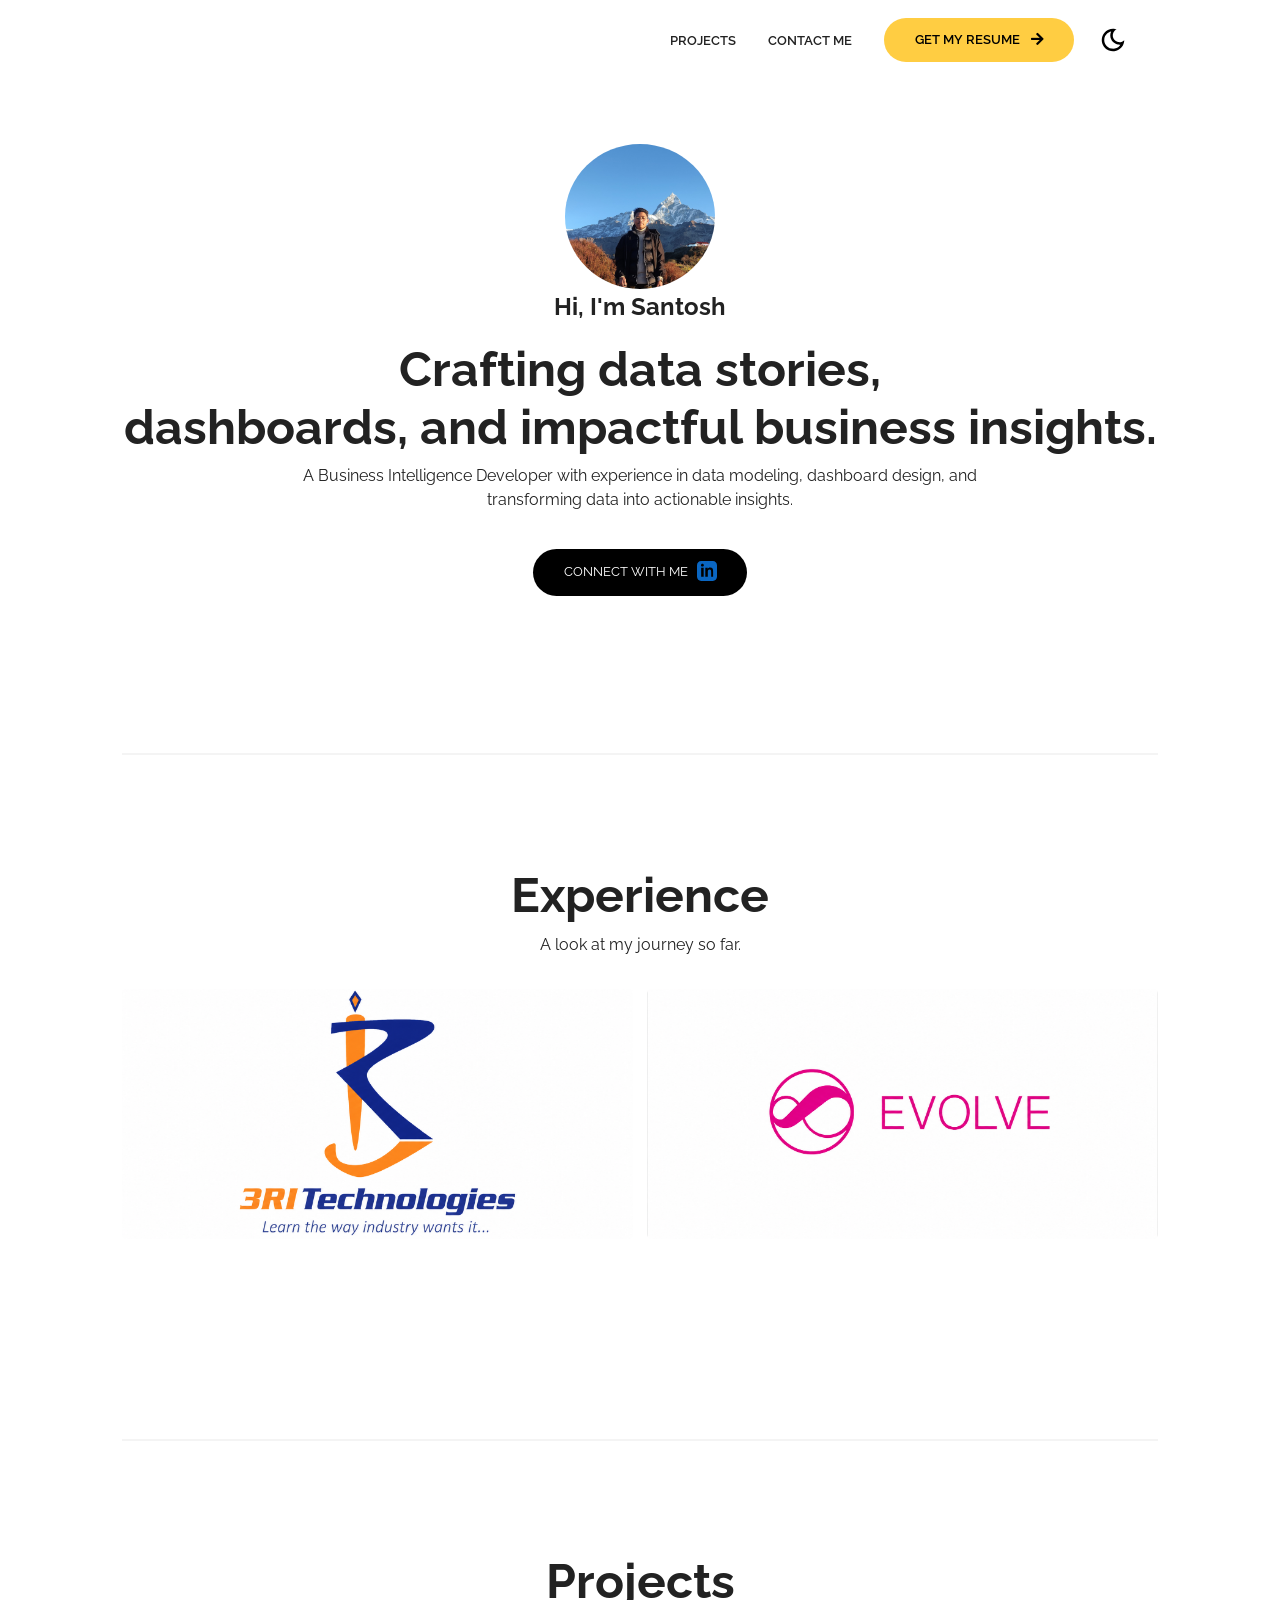
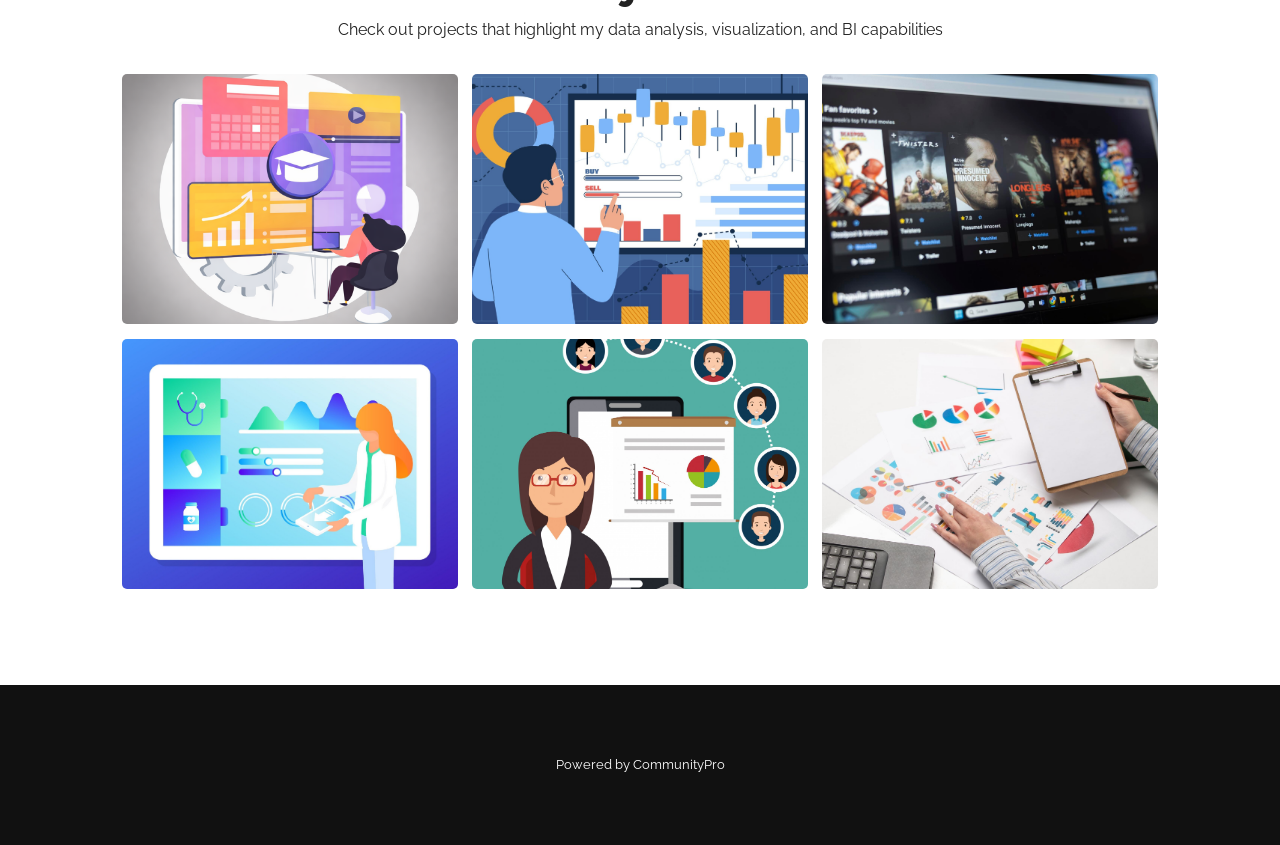
<file: index.html>
<!doctype html>
<html lang="en">
  <head>
    <!-- <meta charset="UTF-8" />
    <meta http-equiv="X-UA-Compatible" content="IE=edge" />
    <meta name="viewport" content="width=device-width, initial-scale=1.0" /> -->

    <!-- Primary Meta Tags -->
    <!-- <title>Santosh Ruchal</title>
    <meta name="title" content="Santosh Ruchal" /> -->
    <!-- <meta
      name="description"
      content="Build or customize your portfolio website using this super easy template. Free to use if you are a member of the community or a contributor to this project"
    /> -->

    <!-- Open Graph / Facebook -->
    <!-- <meta property="og:type" content="website" /> -->
    <!-- <meta
      property="og:url"
      content="https://github.com/CommunityPro/portfolio-html"
    /> -->
    <!-- <meta property="og:title" content="Learn more about Santosh Ruchal" /> -->
    <!-- <meta
      property="og:description"
      content="Build or customize your portfolio website using this super easy template. Free to use if you are a member of the community or a contributor to this project"
    /> -->
    <!-- <meta
      property="og:image"
      content="./assets/site_thumbnail.png"
    /> -->

    <!-- Twitter -->
    <!-- <meta property="twitter:card" content="summary_large_image" />
    <meta
      property="twitter:url"
      content="https://github.com/CommunityPro/portfolio-html"
    />
    <meta property="twitter:title" content="Portfolio Template - Open source" />
    <meta
      property="twitter:description"
      content="Build or customize your portfolio website using this super easy template. Free to use if you are a member of the community or a contributor to this project"
    />
    <meta
      property="twitter:image"
      content="https://user-images.githubusercontent.com/62628408/150613011-b78a7f5a-0af1-4312-aab0-0022e7258693.png"
    /> -->

    <!-- Link -->
    <link
      rel="apple-touch-icon"
      sizes="180x180"
      href="assets/favicon/apple-touch-icon.png"
    />
    <link
      rel="icon"
      type="image/png"
      sizes="16x16"
      href="/assets/favicon/favicon-16x16.png"
    />
    <link
      rel="icon"
      type="image/png"
      sizes="32x32"
      href="assets/favicon/favicon-32x32.png"
    />
    <link
      rel="icon"
      type="image/png"
      sizes="192x192"
      href="assets/favicon/android-chrome-192x192.png"
    />
    <link
      rel="icon"
      type="image/png"
      sizes="512x512"
      href="assets/favicon/android-chrome-512x512.png"
    />
    <link rel="icon" type="image/x-icon" href="assets/favicon/favicon.ico" />
    <link rel="manifest" href="assets/favicon/site.webmanifest" />
    <link
      rel="stylesheet"
      href="https://use.fontawesome.com/releases/v5.15.4/css/all.css"
      integrity="sha384-DyZ88mC6Up2uqS4h/KRgHuoeGwBcD4Ng9SiP4dIRy0EXTlnuz47vAwmeGwVChigm"
      crossorigin="anonymous"
    />
    <link rel="stylesheet" href="css/style.css" />
    <link rel="stylesheet" href="css/utilities.css" />
  </head>
  <body>
    <header id="hero">
      <!-- Navbar -->
      <nav class="navbar">
        <div class="container">
          <!-- Logo -->
          <h1 id="logo">
            <!-- <a href="https://github.com/CommunityPro/portfolio-html" > -->
            <!-- <img src="./assets/logo.png" alt="Your Logo" /> -->
            <!-- </a>  -->
          </h1>
          <!-- Navbar links -->
          <ul class="nav-menu">
            <li><a class="nav-link" href="#projects">PROJECTS</a></li>
            <li>
              <a
                class="nav-link"
                href="https://mail.google.com/mail/?view=cm&fs=1&to=santoshruchal603@gmail.com"
                target="_blank"
                rel="noopener noreferrer"
                >CONTACT ME</a
              >
            </li>
            <!-- <li><a class="nav-link" href="#">BlOG</a></li> -->
            <li>
              <a
                class="nav-link btn btn-primary"
                href="https://drive.google.com/uc?export=download&id=1k1zKCGQLg2uH5PCb5obCW9CUSp_BuYfw"
                >GET MY RESUME <i class="fas fa-arrow-right"></i
              ></a>
            </li>

            <!-- Toggle switch -->
            <div class="theme-switch">
              <input type="checkbox" id="switch" />
              <label class="toggle-icons" for="switch">
                <img class="moon" src="assets/moon.svg" />
                <img class="sun" src="assets/sun.svg" />
              </label>
            </div>
            <!-- Hamburger menu -->
          </ul>
          <div class="hamburger">
            <span class="bar"></span>
            <span class="bar"></span>
            <span class="bar"></span>
          </div>
        </div>
      </nav>

      <section class="header-container">
        <img class="profile-image" src="assets/ss.jpg" alt="" />
        <h1>Hi, I'm Santosh</h1>

        <div class="content-text">
          <h2>Crafting data stories,</h2>
          <h2>dashboards, and impactful business insights.</h2>

          <p>
            A Business Intelligence Developer with experience in data modeling,
            dashboard design, and transforming data into actionable insights.
          </p>
        </div>
        <a
          href="https://www.linkedin.com/in/santosh-ruchal"
          target="_blank"
          rel="noopener noreferrer"
          class="btn btn-secondary"
          >Connect With Me
          <svg
            xmlns="http://www.w3.org/2000/svg"
            width="20"
            height="20"
            fill="#0A66C2"
            viewBox="0 0 24 24"
            style="vertical-align: middle; margin-left: 6px; margin-bottom: 3px"
          >
            <path
              d="M19 0h-14c-2.761 0-5 2.239-5 5v14c0 
    2.761 2.239 5 5 5h14c2.761 0 5-2.239 
    5-5v-14c0-2.761-2.239-5-5-5zm-11 
    19h-3v-11h3v11zm-1.5-12.268c-.966 
    0-1.75-.784-1.75-1.75s.784-1.75 
    1.75-1.75 1.75.784 1.75 1.75-.784 
    1.75-1.75 1.75zm13.5 12.268h-3v-5.604c0-1.337-.026-3.063-1.867-3.063-1.868 
    0-2.154 1.459-2.154 2.967v5.7h-3v-11h2.881v1.507h.041c.401-.76 
    1.379-1.561 2.838-1.561 3.033 0 3.593 
    1.997 3.593 4.59v6.464z"
            />
          </svg>
        </a>
      </section>
    </header>
    <!-- Experience -->
    <section id="experiences" class="experience-container container">
      <div class="edivision"></div>
      <div class="content-text">
        <h2>Experience</h2>
        <p>A look at my journey so far.</p>
      </div>

      <article class="experience">
        <!-- experience 1 -->
        <div class="ecard">
          <div class="ecard-info">
            <div class="ecard-bio">
              <h3>3RI Technologies</h3>
              <p>Data Science Trainee | 7 Months</p>
            </div>

            <div class="exp">
              <a href="https://www.3ritechnologies.com/" target="_blank"
                ><i class="fas fa-globe"></i
              ></a>
            </div>
          </div>
        </div>

        <!-- experience 2 -->
        <div class="ecard">
          <div class="ecard-info">
            <div class="ecard-bio">
              <h3>Evolve Pvt. Ltd.</h3>
              <p>BI Developer | 3 Years</p>
            </div>

            <div class="exp">
              <a href="https://www.evolveasia.co/" target="_blank"
                ><i class="fas fa-globe"></i
              ></a>
            </div>
          </div>
        </div>
      </article>
    </section>

    <!-- Projects -->
    <section id="projects" class="project-container container">
      <div class="division"></div>
      <div class="content-text">
        <h2>Projects</h2>
        <p>
          Check out projects that highlight my data analysis, visualization, and
          BI capabilities
        </p>
      </div>

      <article class="project">
        <!-- Project 1 -->
        <div href="" class="card">
          <div class="project-info">
            <div class="project-bio">
              <p><b>Project 1: College Operations & Resource Analysis Dashboard</b></p>
              <!-- <p>College Operations & Resource Analysis Dashboard</p> -->
            </div>

            <div class="project-link">
              <a href="#" target="_blank"><i class="fab fa-github"></i></a>
              <!--github docs link-->
              <a href="#" target="_blank"><i class="fas fa-globe"></i></a>
              <!--direct power bi public link-->
            </div>
          </div>
        </div>

        <!-- Project 2 -->
        <div href="" class="card">
          <div class="project-info">
            <div class="project-bio">
              <p><b>Project 2: Crypto Market Analysis Dashboard</b></p>
              <!-- <p>Crypto Market Analysis Dashboard</p> -->
            </div>

            <div class="project-link">
              <a href="#" target="_blank"><i class="fab fa-github"></i></a>
              <a href="#" target="_blank"><i class="fas fa-globe"></i></a>
            </div>
          </div>
        </div>

        <!-- Project 3 -->
        <div href="" class="card">
          <div class="project-info">
            <div class="project-bio">
              <p><b>Project 3: IMDB Movie Analysis Dashboard</b></p>
              <!-- <p>IMDB Movie Analysis Dashboard</p> -->
            </div>

            <div class="project-link">
              <a href="#" target="_blank"><i class="fab fa-github"></i></a>
              <a href="#" target="_blank"><i class="fas fa-globe"></i></a>
            </div>
          </div>
        </div>

        <!-- Project 4 -->
        <div href="" class="card">
          <div class="project-info">
            <div class="project-bio">
              <p><b>Project 4: Health Status Analytics Dashboard</b></p>
              <!-- <p>Health Status Analytics Dashboard</p> -->
            </div>

            <div class="project-link">
              <a href="#" target="_blank"><i class="fab fa-github"></i></a>
              <a href="#" target="_blank"><i class="fas fa-globe"></i></a>
            </div>
          </div>
        </div>

        <!-- Project 5 -->
        <div href="" class="card">
          <div class="project-info">
            <div class="project-bio">
              <p><b>Project 5: HR Analysis Dashboard</b></p>
              <!-- <p>HR Analysis Dashboard</p> -->
            </div>

            <div class="project-link">
              <a href="#" target="_blank"><i class="fab fa-github"></i></a>
              <a href="#" target="_blank"><i class="fas fa-globe"></i></a>
            </div>
          </div>
        </div>

        <!-- Project 6 -->
        <div href="" class="card">
          <div class="project-info">
            <div class="project-bio">
              <p><b>Project 6: Sales Forecasting Dashboard by Integrating Python</b></p>
              <!-- <p>Sales Forecasting Dashboard by Integrating Python</p> -->
            </div>

            <div class="project-link">
              <a href="#" target="_blank"><i class="fab fa-github"></i></a>
              <a href="#" target="_blank"><i class="fas fa-globe"></i></a>
            </div>
          </div>
        </div>
      </article>

      <!-- <a href="#" class="btn btn-secondary" target="_blank"
        >See More <i class="fas fa-arrow-right"></i
      ></a> -->
    </section>

    <footer id="footer">
      <div class="container">
        <!-- <a href="mailto:communitypro47@gmail.com"></a> -->
        <!-- Social links -->
        <!-- <div class="social">
          <a href="#" target="_blank"
            ><img src="./assets/facebook-icon.svg" alt="Facebook"
          /></a>
          <a href="#" target="_blank"
            ><img src="./assets/twitter-icon.svg" alt="Twitter"
          /></a>
          <a href="#" target="_blank"
            ><img src="./assets/linkedin-icon.svg" alt="Linkedin"
          /></a>
          <a href="#" target="_blank"
            ><img src="./assets/github-icon.svg" alt="GitHub"
          /></a>
          <a href="#" target="_blank"
            ><img src="./assets/hashnode-icon.svg" alt="Hashnode"
          /></a>
        </div> -->
        <!-- Attribution -->
        <div class="attribution">
          <!-- <a
            href="https://github.com/CommunityPro/portfolio-html"
            target="_blank"
            rel="noopener noreferrer"
          > -->
           <p>Powered by CommunityPro</p>
            <!-- <img
              src="https://user-images.githubusercontent.com/62628408/157202263-9174da24-b19a-4017-9b7c-a1d26ae8f014.svg"
              alt="attribution"
              width="150px"
            /> -->
          </a>
        </div>
        <!-- <p>
          Copyright &copy; Communitypro <span id="datee"></span>, All rights
          reserved
        </p> -->
      </div>
    </footer>
    <script src="js/script.js"></script>
  </body>
</html>
</file>
<file: css/style.css>
/* This is the required project styling. Will contain essential CSS styles like:
   * Flex property
   * Grid layout
   * Cards and sections
*/

@import url(https://fonts.googleapis.com/css?family=Raleway:100,200,300,regular,500,600,700,800,900,100italic,200italic,300italic,italic,500italic,600italic,700italic,800italic,900italic);

/* variables */
:root {
  /* Colors */
  --primary-color: #ffcd42;
  --secondary-color: #ffd35c;
  --bg-primary: #ffffff;
  --text-color: #222222;
  --text-color-two: #ffffff;
  --bg-secondary: #000000;
  --card-background: #f4f4f4;
  --ecard-background: #f4f4f4;
  --bg-secondary-two: #111111;

  --shadow: 0 10px 40px rgba(0, 0, 0, 0.2);

  /* Font Weight */
  --weight-small: 400;
  --weight-semibold: 600;
  --weight-bold: 800;

  /* Max width */
  --width-small: 600px;
  --width-medium: 1100px;
  --width-large: 1300px;
}

[data-theme="dark"] {
  --primary-color: #ffcd42;
  --secondary-color: #ffd35c;
  --bg-primary: #000000;
  --text-color: #ffffff;
  --text-color-two: #222222;
  --bg-secondary: #ffffff;
  --card-background: #111111;
  --ecard-background: #111111;
  --bg-secondary-two: #f4f4f4;
  --shadow: 0 2px 10px rgba(95, 95, 95, 0.2);
}

html {
  font-size: 100%;
  scroll-behavior: smooth;
}

/* Reset default styling */
* {
  margin: 0;
  padding: 0;
  box-sizing: border-box;
}

ul {
  list-style: none;
}

a {
  text-decoration: none;
  color: var(--text-color);
}

/* Main styling */
body {
  background: var(--bg-primary);
  color: var(--text-color);
  font-family: "Raleway", sans-serif;
  line-height: 1.5;
}

/* Navbar */
.navbar {
  position: fixed;
  top: 0;
  left: 0;
  right: 0;
  z-index: 20;
  background: var(--bg-primary);
}

.navbar .container {
  display: flex;
  align-items: center;
  justify-content: space-between;
  z-index: 20;
  height: 80px;
  width: 100%;
}

.navbar .nav-menu {
  display: flex;
  align-items: center;
  background: var(--bg-primary);
}

.navbar .nav-link {
  margin: 0 1rem;
  font-size: 0.8rem;
  font-weight: var(--weight-semibold);
}

.navbar #logo img {
  display: block;
  width: 40px;
}

.navbar .btn {
  margin-right: 1.5rem;
}

.fas.fa-arrow-right {
  margin-left: 0.5rem;
  font-size: 0.9rem;
}

/* hamburger */
.hamburger {
  margin-bottom: 0.1rem;
  display: none;
}

.bar {
  display: block;
  width: 23px;
  height: 3px;
  margin: 4px auto;
  transition: all 0.3s ease-in-out;
  border-radius: 30px;
  background-color: var(--bg-secondary);
}

/* Hero section */
#hero {
  display: flex;
  flex-direction: column;
  height: 100%;
}

.profile-image {
  width: 150px;
  border-radius: 50%;
  animation: bounce 1s infinite alternate;
}

@keyframes bounce {
  from {
    transform: translateY(0px);
  }

  to {
    transform: translateY(-10px);
  }
}

.division {
  width: 100%;
  height: 2px;
  background-color: var(--card-background);
  margin: 5.5rem 0;
}

.edivision {
  width: 100%;
  height: 2px;
  background-color: var(--ecard-background);
  margin: 5.5rem 0;
}

/*Experiences*/
#experiences {
  display: flex;
  flex-direction: column;
  margin: 2rem auto 5rem;
}

#experiences .btn {
  align-self: center;
  margin: 2rem 0;
}

.experience {
  display: grid;
  grid-template-columns: repeat(2, 1fr);
  grid-auto-rows: minmax(250px, auto);
  grid-gap: 0.9rem;
}

.ecard .ecard-bio p {
  font-size: 0.83rem;
  color: black;
}

.ecard .ecard-bio h3 {
  font-size: 0.9rem;
  color: black;
}

.ecard-info {
  display: flex;
  justify-content: space-between;
  opacity: 0;
  position: relative;
  transition: 0.5s ease-in-out;
}

.ecard-bio {
  display: flex;
  flex-direction: column;
  justify-content: flex-end;
  position: relative;
  top: 160px;
  left: 10px;
  background-color: rgba(170, 171, 170, 0.9);
  border-radius: 5px;
  padding: 5px 5px;
}
/* ------------------------------------------------------------------------------------------------ */

/* Projects */
#projects {
  display: flex;
  flex-direction: column;
  margin: 2rem auto 5rem;
}

#projects .btn {
  align-self: center;
  margin: 2rem 0;
}

.project {
  display: grid;
  grid-template-columns: repeat(3, 1fr);
  grid-auto-rows: minmax(250px, auto);
  grid-gap: 0.9rem;
}

.card .project-bio p {
  font-size: 0.83rem;
  color: black;
}

.card .project-bio h3 {
  font-size: 0.9rem;
  color: black;
}

.project-info {
  display: flex;
  justify-content: space-between;
  opacity: 0;
  position: relative;
  transition: 0.5s ease-in-out;
}

.project-bio {
  display: flex;
  flex-direction: column;
  justify-content: flex-end;
  position: relative;
  top: 160px;
  left: 10px;
  background-color: rgba(170, 171, 170, 0.9);
  border-radius: 5px;
  padding: 5px 5px;
}

/* Footer */
#footer {
  background: #111111;
}

#footer .container {
  display: flex;
  flex-direction: column;
  align-items: center;
  justify-content: center;
  color: #ffffff;
  min-height: 160px;
  text-align: center;
}

#footer a {
  font-size: 0.8rem;
  color: #fff;
}

#footer a:hover {
  opacity: 0.6;
}

#footer .social {
  margin: 0.9rem 0;
}

#footer .social img {
  width: 20px;
  height: 20px;
}

#footer .social a {
  margin: 0 0.5rem;
}

#footer p {
  font-size: 0.8rem;
}

/* Responsiveness */

@media (max-width: 1000px) {
  .project {
    display: grid;
    grid-template-columns: repeat(2, 1fr);
  }
  .experience {
    display: grid;
    grid-template-columns: repeat(2, 1fr);
  }
}

@media (max-width: 768px) {
}

@media (max-width: 670px) {
  .navbar .nav-menu {
    position: fixed;
    right: -100vw;
    top: 4.5rem;
    flex-direction: column;
    width: calc(80% - 10px);
    transition: 0.3s;
    box-shadow: var(--shadow);
    padding: 2rem;
    border-radius: 5px;
    align-items: flex-start;
  }

  .navbar .btn {
    margin: 0;
    margin-top: 1rem;
  }

  .nav-menu.active {
    right: 20px;
  }

  .nav-menu .nav-link {
    font-size: 0.9rem;
    margin: 0 0.2rem;
  }

  .nav-menu li {
    margin-bottom: 0.5rem;
    width: 100%;
  }

  .nav-menu .btn {
    width: 100%;
    text-align: center;
    margin-top: 0.5rem;
  }

  .hamburger {
    display: block;
    cursor: pointer;
    padding: 0.2rem 0.4rem;
  }

  .hamburger.active {
    border: 1px dotted gray;
  }

  .hamburger.active .bar:nth-child(2) {
    opacity: 0;
  }

  .hamburger.active .bar:nth-child(1) {
    transform: translateY(6px) rotate(45deg);
  }

  .hamburger.active .bar:nth-child(3) {
    transform: translateY(-8px) rotate(-45deg);
  }
}

@media (max-width: 600px) {
  .project {
    display: grid;
    grid-template-columns: 1fr;
  }

  .experience {
    display: grid;
    grid-template-columns: 1fr;
  }

  .header-container .btn {
    border-radius: 5px;
    width: 80%;
  }
}
</file>
<file: css/utilities.css>
/* ?This is where reusable styling of this template will be. 
   !Will contain things like:
   * Button styling
   * Background color styling
   * padding and margin
*/

.container {
  max-width: var(--width-medium);
  margin: 0 auto;
  padding: 1rem 2rem;
}

h1::selection,
h2::selection {
  color: #111;
  background: var(--primary-color);
}

/* Buttons */
.btn {
  display: inline-block;
  padding: 0.75rem 1.9rem;
  border-radius: 30px;
  text-transform: uppercase;
  font-size: 0.82rem;
  transition: 0.3s;
}

.btn-primary {
  background: var(--primary-color);
  color: #000000;
}

.btn-secondary {
  margin: 5px 0;
  background-color: var(--bg-secondary);
  color: var(--bg-primary);
}

/* add hover to resume button */
.btn-primary:hover {
  background: var(--secondary-color);
}

/* Dark mode toggle */
#switch {
  display: none;
}

.toggle-icons {
  display: flex;
  justify-content: space-between;
  align-items: center;
  cursor: pointer;
}

.toggle-icons > img {
  transition: 0.6s cubic-bezier(0.23, 1, 0.32, 1);
  width: 30px;
}

.moon {
  transform: rotate(10deg);
}

#switch:checked + .toggle-icons .moon {
  transform: rotate(250deg);
}

#switch:checked + .toggle-icons .sun {
  transform: rotate(100deg);
}

/* Header Container */
.header-container {
  display: flex;
  flex-direction: column;
  align-items: center;
  justify-content: center;
  margin-top: 8rem;
  padding: 1rem;
}

.header-container > div {
  margin-top: 1rem;
}

.content-text {
  text-align: center;
  margin: 1.5rem 0;
}

.content-text h2 {
  font-size: 3rem;
  line-height: 1.2;
  transition: 0.2s ease-in-out;
}

.content-text p {
  padding: 0.5rem;
  margin: 0 auto;
  max-width: 700px;
}

/* Project cards */
.card {
  padding: 1rem;
  background: var(--card-background);
  color: #ffffff;
  border-radius: 5px;
  transition: 0.4s ease-in-out;
  cursor: pointer;
}

.card a {
  color: #ffffff;
  transition: 0.25s ease-in-out;
  font-size: 1.1rem;
  margin-right: 0.3rem;
}

.card a:hover {
  color: var(--primary-color);
}

.card:hover {
  box-shadow: inset 0 100px 1000px 10px rgba(0, 0, 0, 0.8);
}

.card:hover .project-info {
  opacity: 1;
}

/* Project Images */

/* project 1 */
.card:nth-child(1) {
  background: url(../assets/project/project-one.png) center center/cover;
}

/* Project 2 */
.card:nth-child(2) {
  background: url(../assets/project/project-two.png) center center/cover;
}

/* Project 3 */
.card:nth-child(3) {
  background: url(../assets/project/project-three.png) center center/cover;
}

/* Project 4 */
.card:nth-child(4) {
  background: url(../assets/project/project-four.png) center center/cover;
}

/* Project 5 */
.card:nth-child(5) {
  background: url(../assets/project/project-five.png) center center/cover;
}

/* Project 6 */
.card:nth-child(6) {
  background: url(../assets/project/project-six.png) center center/cover;
}

/* -------------------------------------------------------- */
/* experience cards */
.ecard {
  padding: 1rem;
  background: var(--ecard-background);
  color: #ffffff;
  border-radius: 5px;
  transition: 0.4s ease-in-out;
  cursor: pointer;
}

.ecard a {
  color: #ffffff;
  transition: 0.25s ease-in-out;
  font-size: 1.1rem;
  margin-right: 0.3rem;
}

.ecard a:hover {
  color: var(--primary-color);
}

.ecard:hover {
  box-shadow: inset 0 100px 1000px 10px rgba(0, 0, 0, 0.8);
}

.ecard:hover .ecard-info {
  opacity: 1;
}

/* Experience Images */

/* Experience 1 */
.ecard:nth-child(1) {
  background: url(../assets/project/exp-1.png) center center/cover;
}

/* Experience 2 */
.ecard:nth-child(2) {
  background: url(../assets/project/exp-2.png) center center/cover;
}

/* Experience 3
.ecard:nth-child(3) {
  background: url(../assets/project/project-three.png) center center/cover;
} */

/* -------------------------------------------------------- */

/* Media Queries */
@media (max-width: 768px) {
  .header-container {
    margin-top: 7rem;
    text-align: center;
  }

  .content-text h2 {
    font-size: 2.5rem;
  }
}
</file>
